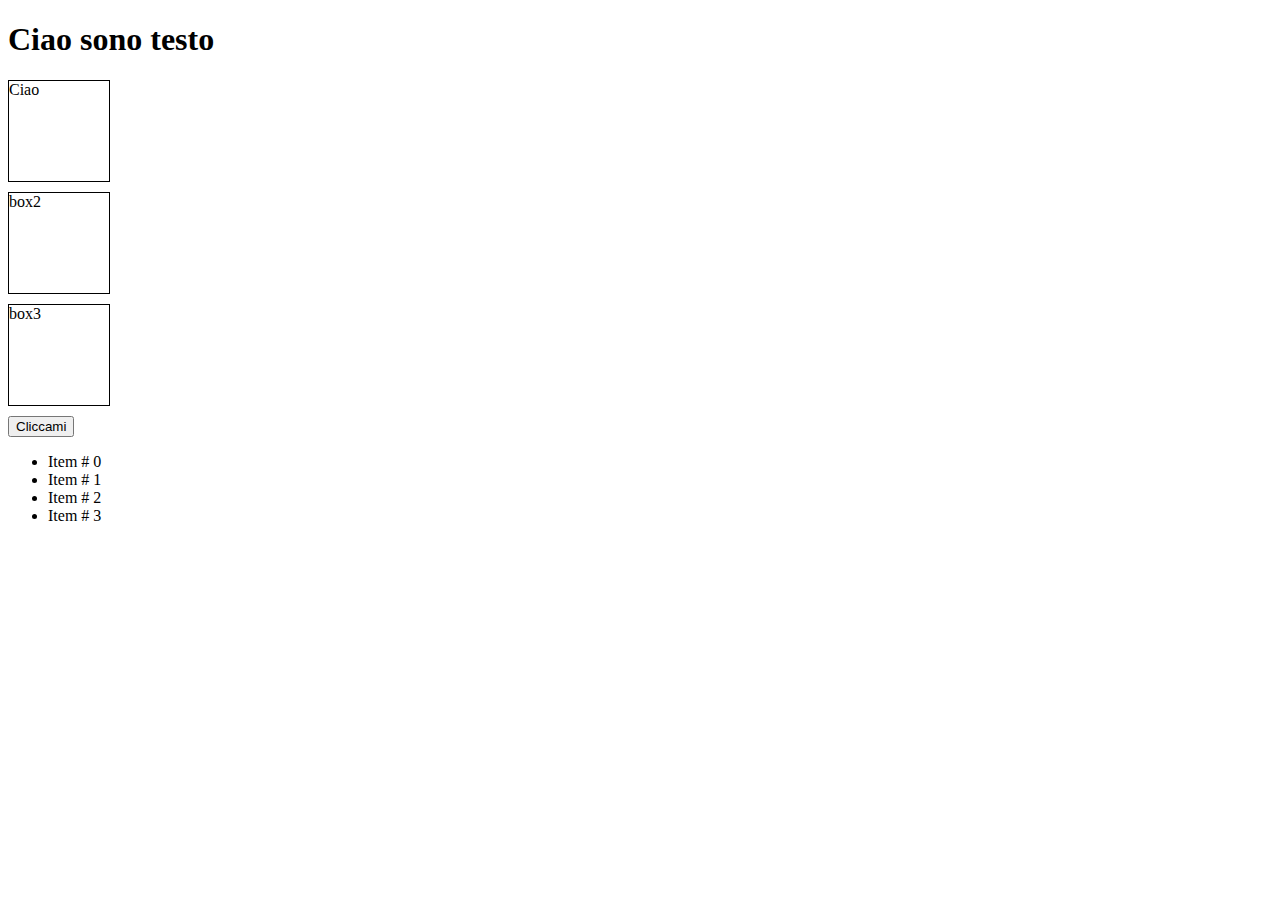
<file: examples/index.html>
<!DOCTYPE html>
<html lang="en">
<head>
    <meta charset="UTF-8">
    <meta http-equiv="X-UA-Compatible" content="IE=edge">
    <meta name="viewport" content="width=device-width, initial-scale=1.0">
    <title>Document</title>
    <link rel="stylesheet" href="css/style.css">
</head>
<body>
    
    <h1>Ciao sono testo</h1>

    <div class="box">
        <span>Ciao</span>
    </div>
    <div class="box">box2</div>
    <div class="box">box3</div>

    <button>Cliccami</button>

    <ul>
        
    </ul>

    <script src="js/script.js"></script>
</body>
</html>
</file>
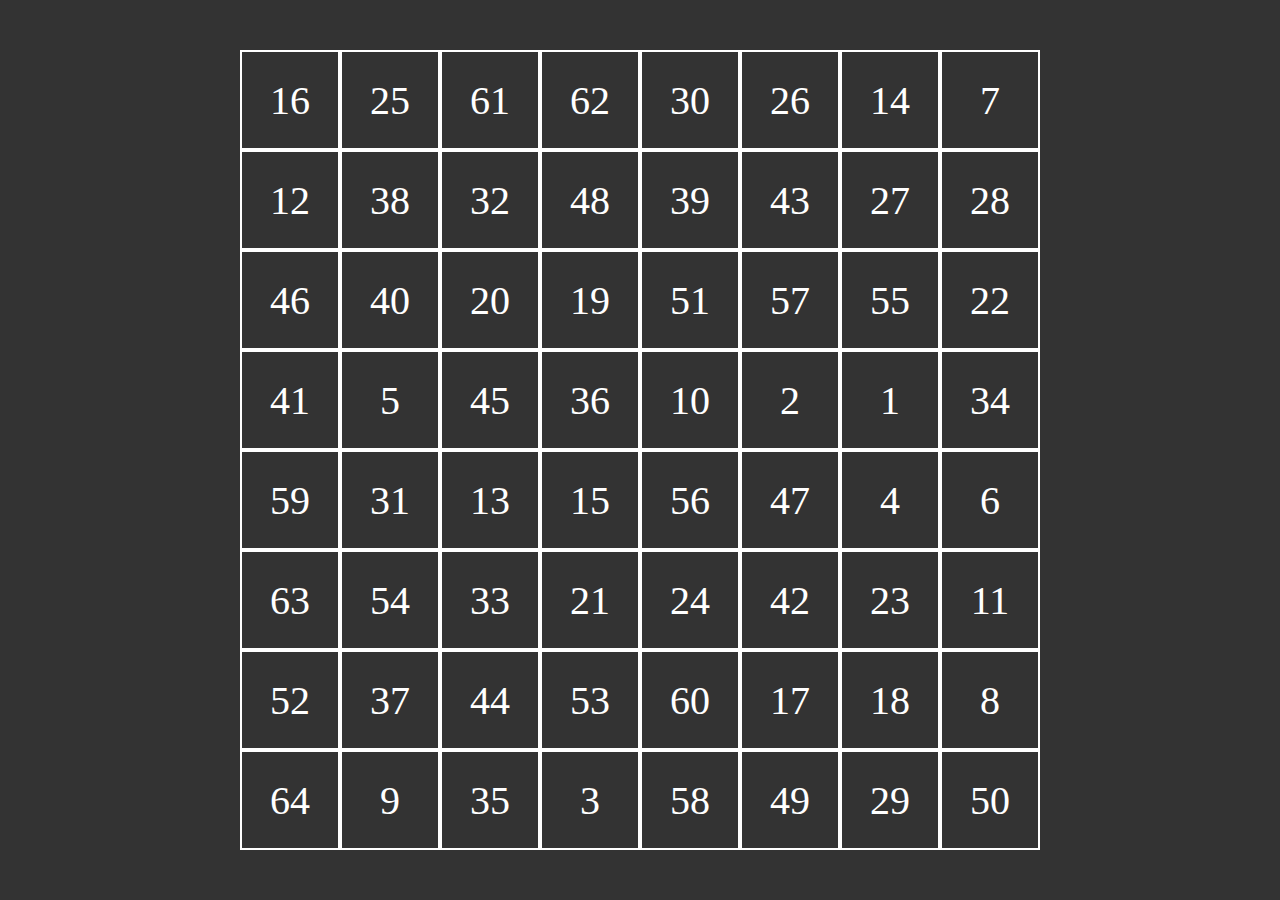
<file: griglia-dinamica/index.html>
<!DOCTYPE html>
<html lang="en">
<head>
    <meta charset="UTF-8">
    <meta http-equiv="X-UA-Compatible" content="IE=edge">
    <meta name="viewport" content="width=device-width, initial-scale=1.0">
    <title>Document</title>
    <link rel="stylesheet" href="css/style.css">
</head>
<body>

    <div class="container">
        <div class="grid">
            <!-- <div class="grid-item"><span>1</span></div> -->
        </div>
    </div>
    
    <script src="js/script.js"></script>
</body>
</html>
</file>
<file: examples/css/style.css>
.box {
    width: 100px;
    height: 100px;
    border: 1px solid black;
    margin-bottom: 10px;
}

.red {
    background-color: red;
}
</file>
<file: griglia-dinamica/css/style.css>
* {
    margin: 0;
    padding: 0;
    box-sizing: border-box;
}

body {
    background-color: rgba(0,0,0,.8);
}

.container {
    width: 800px;
    height: 100vh;
    margin: 0 auto;
    display: flex;
    justify-content: center;
    align-items: center;
    color: white;
}

.grid {
    display: flex;
    flex-wrap: wrap;
}

.grid-item {
    display: flex;
    justify-content: center;
    align-items: center;
    font-size: 2.5rem;
    width: calc(800px / 8);
    height: calc(800px / 8);
    border: 2px solid white;
}

.green {
    background-color: green;
}

.red {
    background-color: red;
}
</file>
